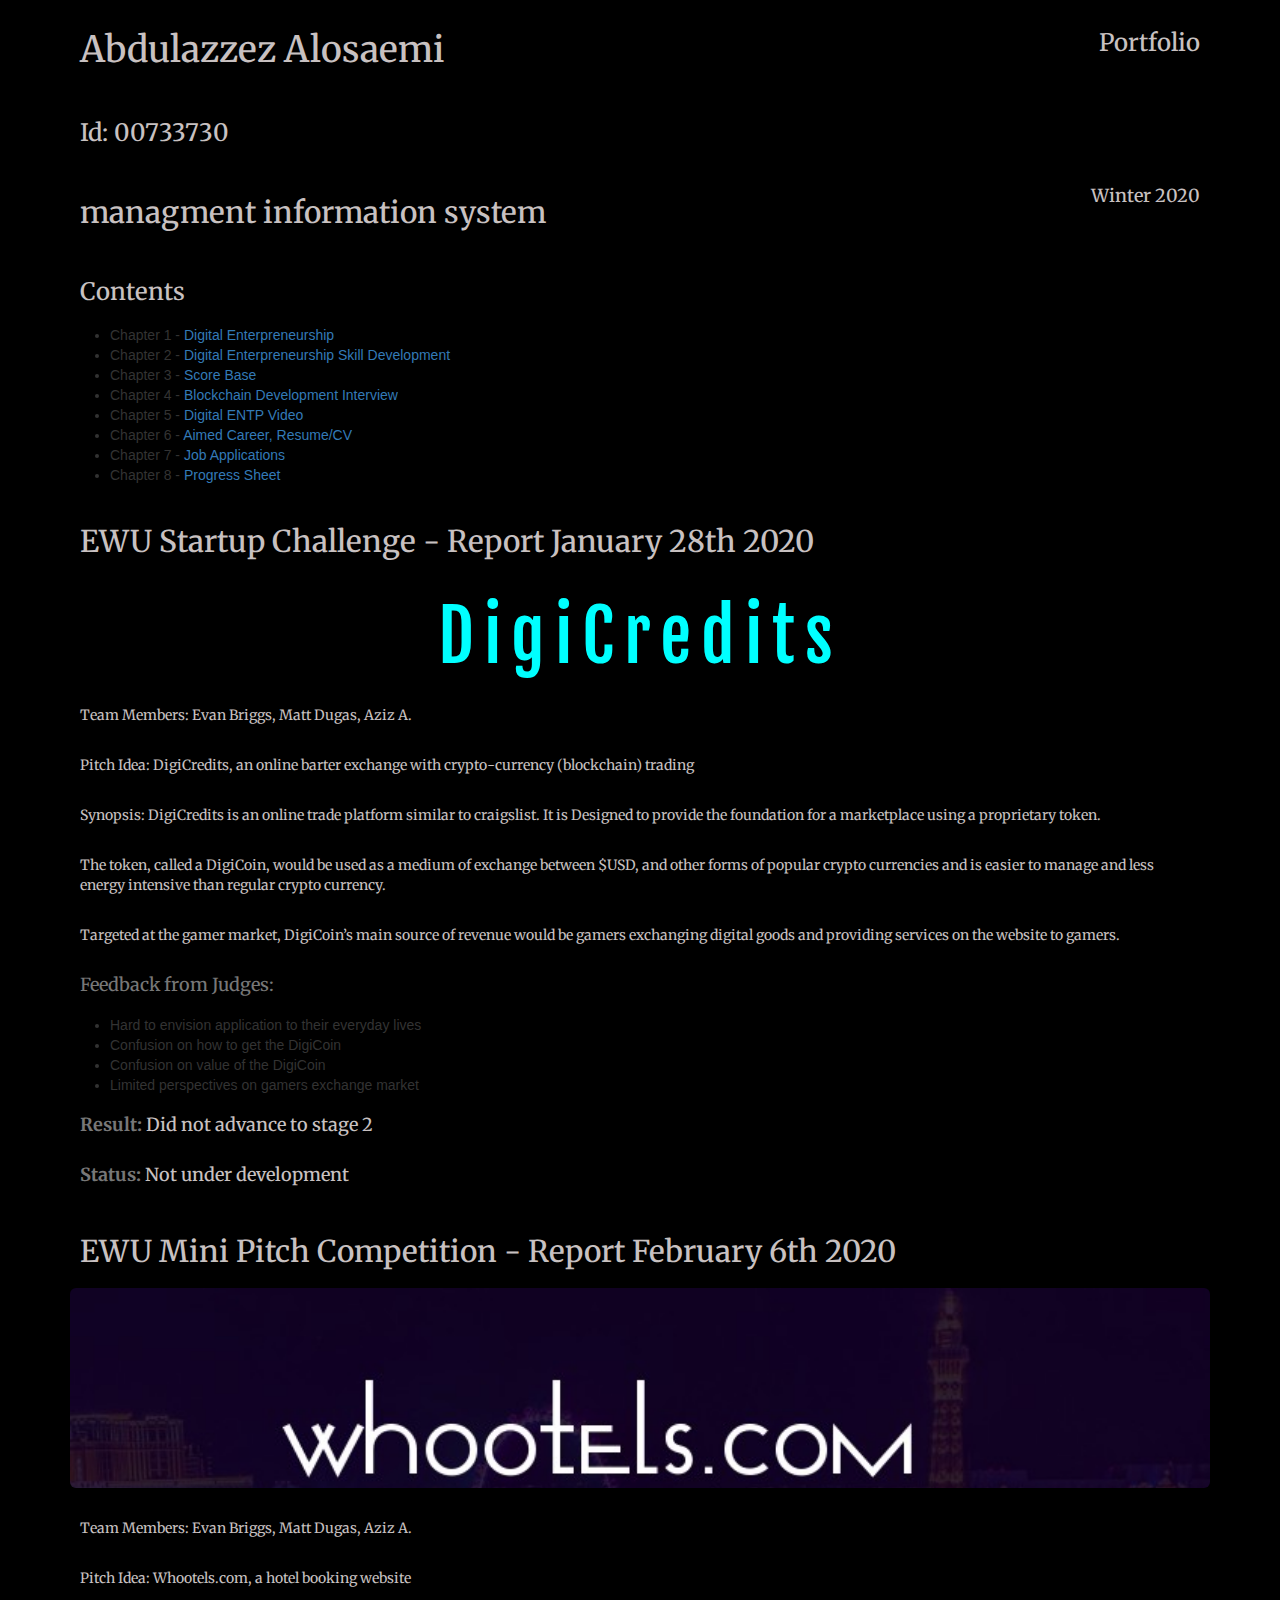
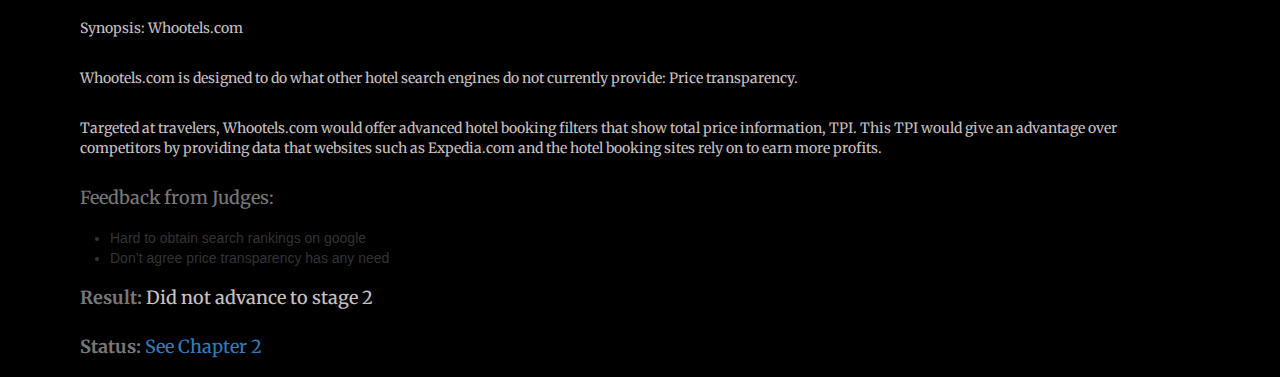
<file: index.html>
<!DOCTYPE html>
<html lang="en">
<head>
    <meta charset="UTF-8">
    <meta name="viewport" content="width=device-width, initial-scale=1.0">
    <meta http-equiv="X-UA-Compatible" content="ie=edge">
    <link href="https://fonts.googleapis.com/css?family=Merriweather&display=swap" rel="stylesheet">
    <link href="https://fonts.googleapis.com/css?family=Fjalla+One&display=swap" rel="stylesheet">
    <link rel="stylesheet" href="https://maxcdn.bootstrapcdn.com/bootstrap/3.4.1/css/bootstrap.min.css">
    <link rel="stylesheet" href="css/styles.css">
    <title>AbdulazzezAlosaemi </title>
</head>
<body>
    <!-- Hero page  -->
    <div class="container hero">
        <div class="row">
            <div class="col-md-6">
                <h1>Abdulazzez Alosaemi </h1>
            </div>
            <div class="col-md-6">
                <h3 style="text-align: right;">Portfolio</h3>
            </div>
        </div>
        <h3>Id: 00733730</h3>
        <div class="row">
            <div class="col-md-6">
                <h2>managment information system</h2>
            </div>
            <div class="col-md-6">
                <h4 style="text-align: right;">Winter 2020</h4>
            </div>
        </div>
    </div>
    <!-- End Hero  -->
    <!-- Contents  -->
    <div class="container  Contents">
        <h3>Contents</h3>
        <ul>
            <li> Chapter 1 -<a href="index.html"> Digital Enterpreneurship</a></li>
            <li> Chapter 2 -<a href="chapter2.html"> Digital Enterpreneurship Skill Development</a></li>
            <li> Chapter 3 -<a href="chapter3.html"> Score Base</a></li>
            <li> Chapter 4 -<a href="chapter4.html"> Blockchain Development Interview</a></li>
            <li> Chapter 5 -<a href="chapter5.html"> Digital ENTP Video</a></li>
            <li> Chapter 6 -<a href="chapter6.html"> Aimed Career, Resume/CV</a></li>
            <li> Chapter 7 -<a href="chapter7.html"> Job Applications</a></li>
            <li> Chapter 8 -<a href="chapter8.html"> Progress Sheet</a></li>
        </ul>
    </div>
    <!-- End Contents -->
    <!-- Report -->
    <div class="container Report">
        <h2>EWU Startup Challenge - Report January 28th 2020</h2>
        <h1 class="text-center" style="color: aqua;font-size: 70px;font-family: 'Fjalla One', sans-serif;letter-spacing: 10px">DigiCredits</h1>
        <p>Team Members: Evan Briggs, Matt Dugas, Aziz A.</p>
        <p>Pitch Idea: DigiCredits, an online barter exchange with crypto-currency (blockchain) trading</p>
        <p>Synopsis: DigiCredits is an online trade platform similar to craigslist. It is Designed to provide the foundation for a marketplace using a proprietary token.</p>
        <p>The token, called a DigiCoin, would be used as a medium of exchange between $USD, and other forms of popular crypto currencies and is easier to manage and less energy intensive than regular crypto currency.</p>
        <p>Targeted at the gamer market, DigiCoin’s main source of revenue would be gamers exchanging digital goods and providing services on the website to gamers.</p>
        <h4 class="text-muted">Feedback from Judges:</h4>
        <ul>
            <li>Hard to envision application to their everyday lives</li>
            <li>Confusion on how to get the DigiCoin</li>
            <li>Confusion on value of the DigiCoin</li>
            <li>Limited perspectives on gamers exchange market</li>
        </ul>
        <h4><b class="text-muted">Result:</b> Did not advance to stage 2</h4>
        <h4><b class="text-muted">Status:</b> Not under development</h4>
    </div>
    <!-- End Report -->

    <div class="container">
        <h2>EWU Mini Pitch Competition - Report February 6th 2020</h2>
        <div class="col-md-12 jumbotron pitch2">
        </div>
        <p>Team Members: Evan Briggs, Matt Dugas, Aziz A.</p>
        <p>Pitch Idea: Whootels.com, a hotel booking website</p>
        <p>Synopsis: Whootels.com</p>
        <p>Whootels.com is designed to do what other hotel search engines do not currently provide: Price transparency.</p>
        <p>Targeted at travelers, Whootels.com would offer advanced hotel booking filters that show total price information, TPI. This TPI would give an advantage over competitors by providing data that websites such as Expedia.com and the hotel booking sites rely on to earn more profits.</p>
        <h4 class="text-muted">Feedback from Judges:</h4>
        <ul>
            <li>Hard to obtain search rankings on google</li>
            <li>Don’t agree price transparency has any need</li>
        </ul>
        <h4><b class="text-muted">Result:</b> Did not advance to stage 2</h4>
        <h4><b class="text-muted">Status:</b> <a href="#">See Chapter 2</a></h4>
    </div>





    <!-- jQuery library -->
<script src="https://ajax.googleapis.com/ajax/libs/jquery/3.4.1/jquery.min.js"></script>

<!-- Latest compiled JavaScript -->
<script src="https://maxcdn.bootstrapcdn.com/bootstrap/3.4.1/js/bootstrap.min.js"></script>
</body>
</html>
</file>
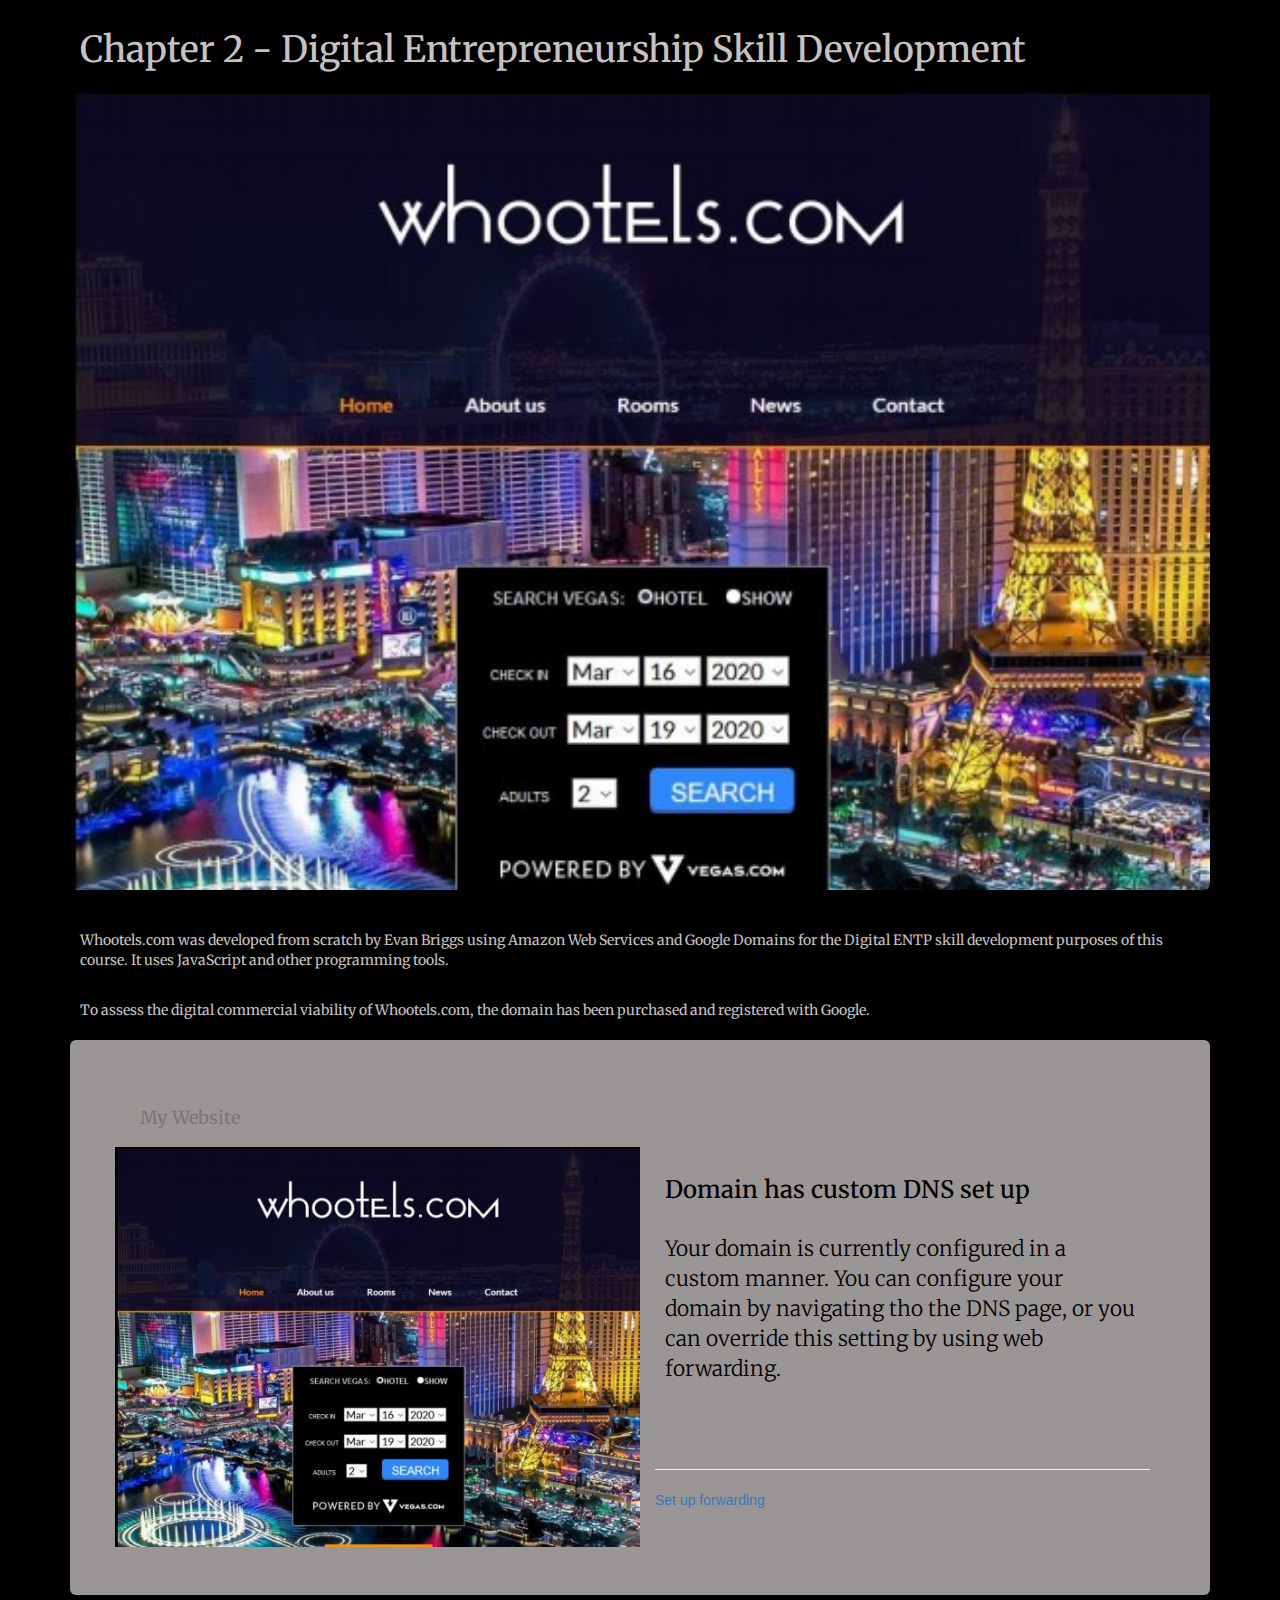
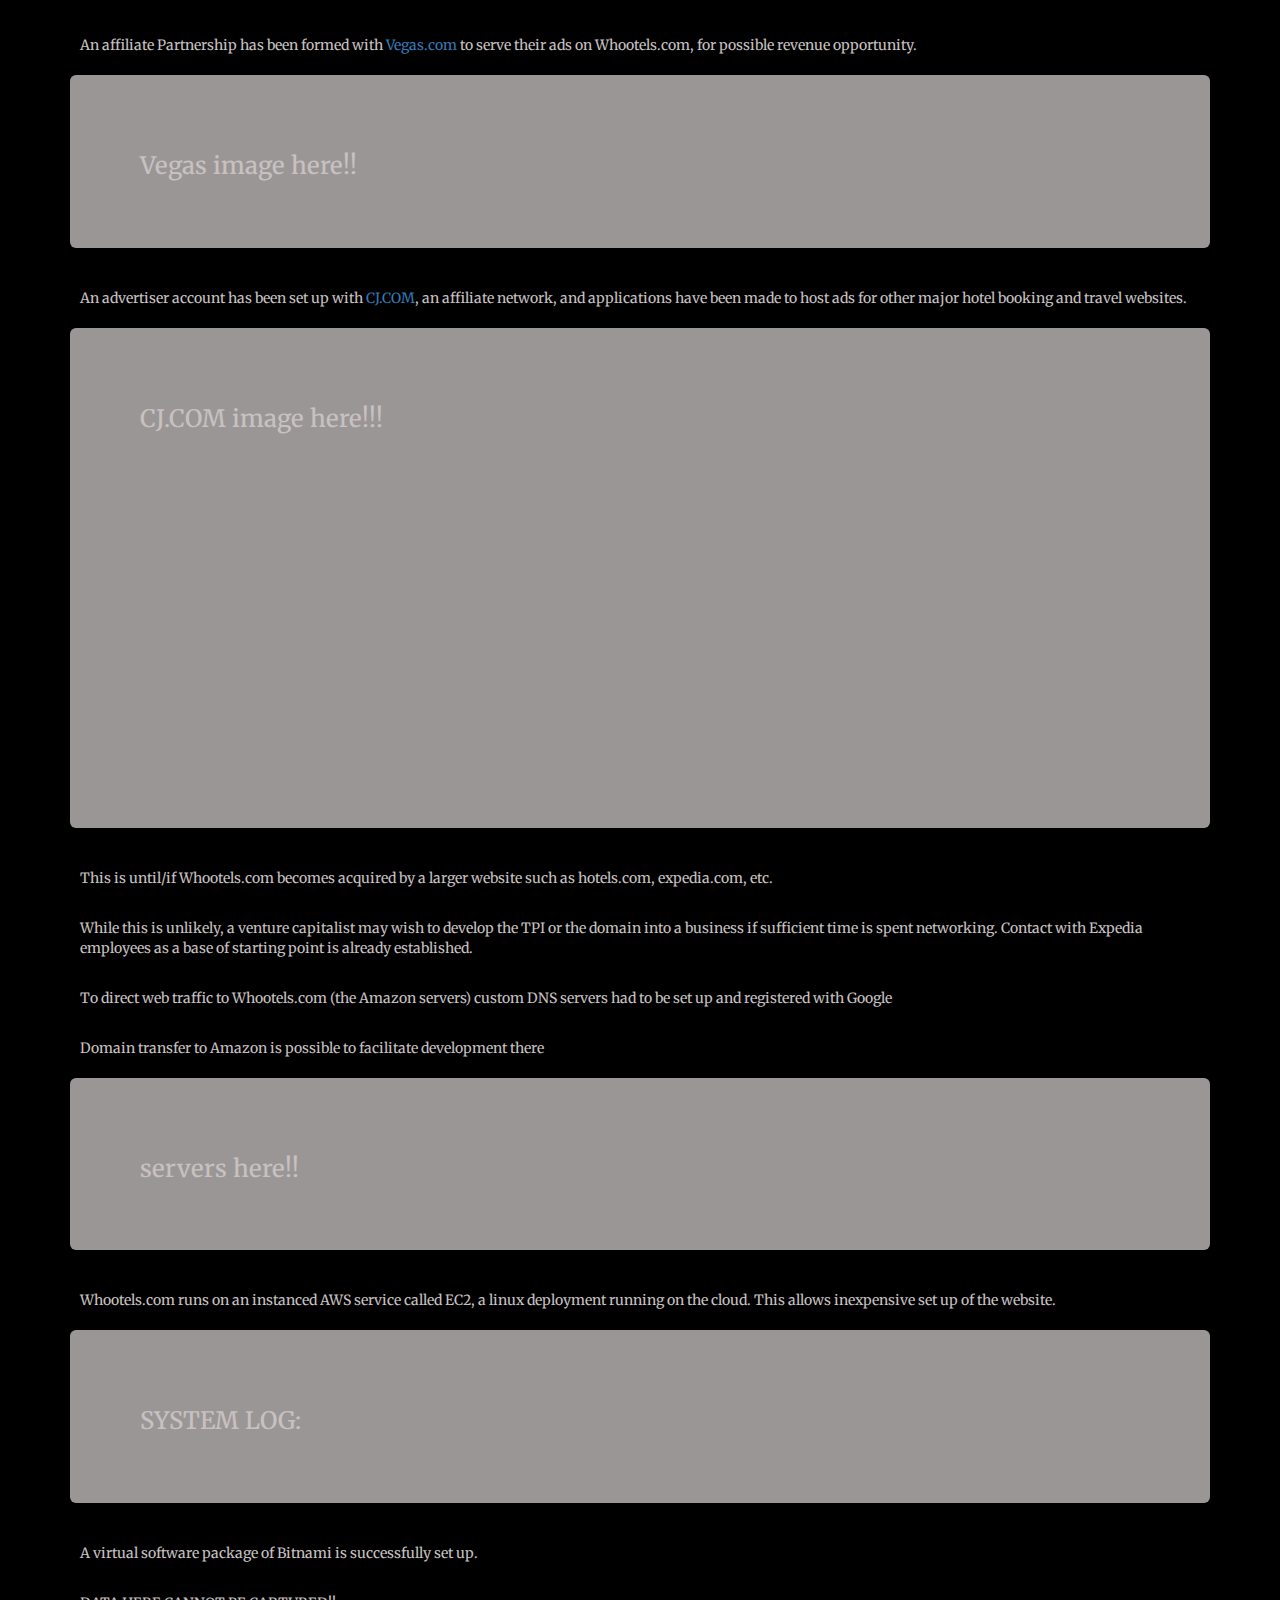
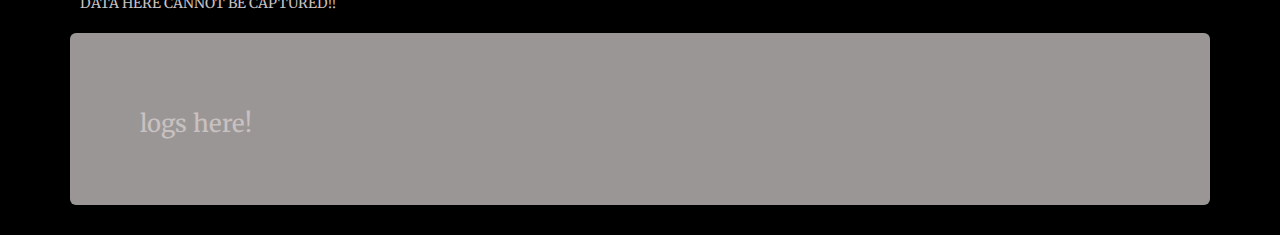
<file: chapter2.html>
<!DOCTYPE html>
<html lang="en">
<head>
    <meta charset="UTF-8">
    <meta name="viewport" content="width=device-width, initial-scale=1.0">
    <meta http-equiv="X-UA-Compatible" content="ie=edge">
    <link href="https://fonts.googleapis.com/css?family=Merriweather&display=swap" rel="stylesheet">
    <link rel="stylesheet" href="https://maxcdn.bootstrapcdn.com/bootstrap/3.4.1/css/bootstrap.min.css">
    <link rel="stylesheet" href="css/styles.css">
    <title>Digital Enterpreneurship Skill Development</title>
</head>
<body>
<div class="container">
        <h1>Chapter 2 - Digital Entrepreneurship Skill Development</h1>
    <div class="jumbotron chapter2" >
    </div>
    <p>Whootels.com was developed from scratch by Evan Briggs using Amazon Web Services and Google Domains for the Digital ENTP skill development purposes of this course. It uses JavaScript and other programming tools.</p>
    <p>To assess the digital commercial viability of Whootels.com, the domain has been purchased and registered with Google.</p>
    <div class="jumbotron">
        <h4 class="text-muted">My Website</h4>
        <div class="row">
            <div class="col-md-6 asided">
            </div>
            <div class="col-md-6">
                <h3 style="color: black;">Domain has custom DNS set up</h3>
                <p style="color: black;">Your domain is currently configured in a custom manner. You can configure your domain by navigating tho the DNS page, or you can override this setting by using web forwarding.</p>
                <br><br>
                <hr>
                <a href="">Set up forwarding</a>
            </div>
        </div>
    </div>
    <p>An affiliate Partnership has been formed with <a href="">Vegas.com</a> to serve their ads on Whootels.com, for possible revenue opportunity.</p>
    <div class="jumbotron">
        <h3>Vegas image here!!</h3>
    </div>
    <p>An advertiser account has been set up with <a href="">CJ.COM</a>, an affiliate network, and applications have been made to host ads for other major hotel booking and travel websites.</p>
    <div class="jumbotron"   style="height: 500px;">
        <h3>CJ.COM image here!!!</h3>
    </div>
    <p>This is until/if Whootels.com becomes acquired by a larger website such as hotels.com, expedia.com, etc.</p>
    <p>While this is unlikely, a venture capitalist may wish to develop the TPI or the domain into a business if sufficient time is spent networking. Contact with Expedia employees as a base of starting point is already established.</p>
    <p>To direct web traffic to Whootels.com (the Amazon servers) custom DNS servers had to be set up and registered with Google</p>
    <p>Domain transfer to Amazon is possible to facilitate development there</p>
    <div class="jumbotron">
        <h3>servers here!!</h3>
    </div>
    <p>Whootels.com runs on an instanced AWS service called EC2, a linux deployment running on the cloud. This allows inexpensive set up of the website.</p>
    <div class="jumbotron">
        <h3>SYSTEM LOG:</h3>
    </div>
    <p>A virtual software package of Bitnami is successfully set up.</p>
    <p>DATA HERE CANNOT BE CAPTURED!!</p>
    <div class="jumbotron">
        <h3>logs here!</h3>
    </div>
</div>


    <!-- jQuery library -->
<script src="https://ajax.googleapis.com/ajax/libs/jquery/3.4.1/jquery.min.js"></script>

<!-- Latest compiled JavaScript -->
<script src="https://maxcdn.bootstrapcdn.com/bootstrap/3.4.1/js/bootstrap.min.js"></script>
</body>
</html>
</file>
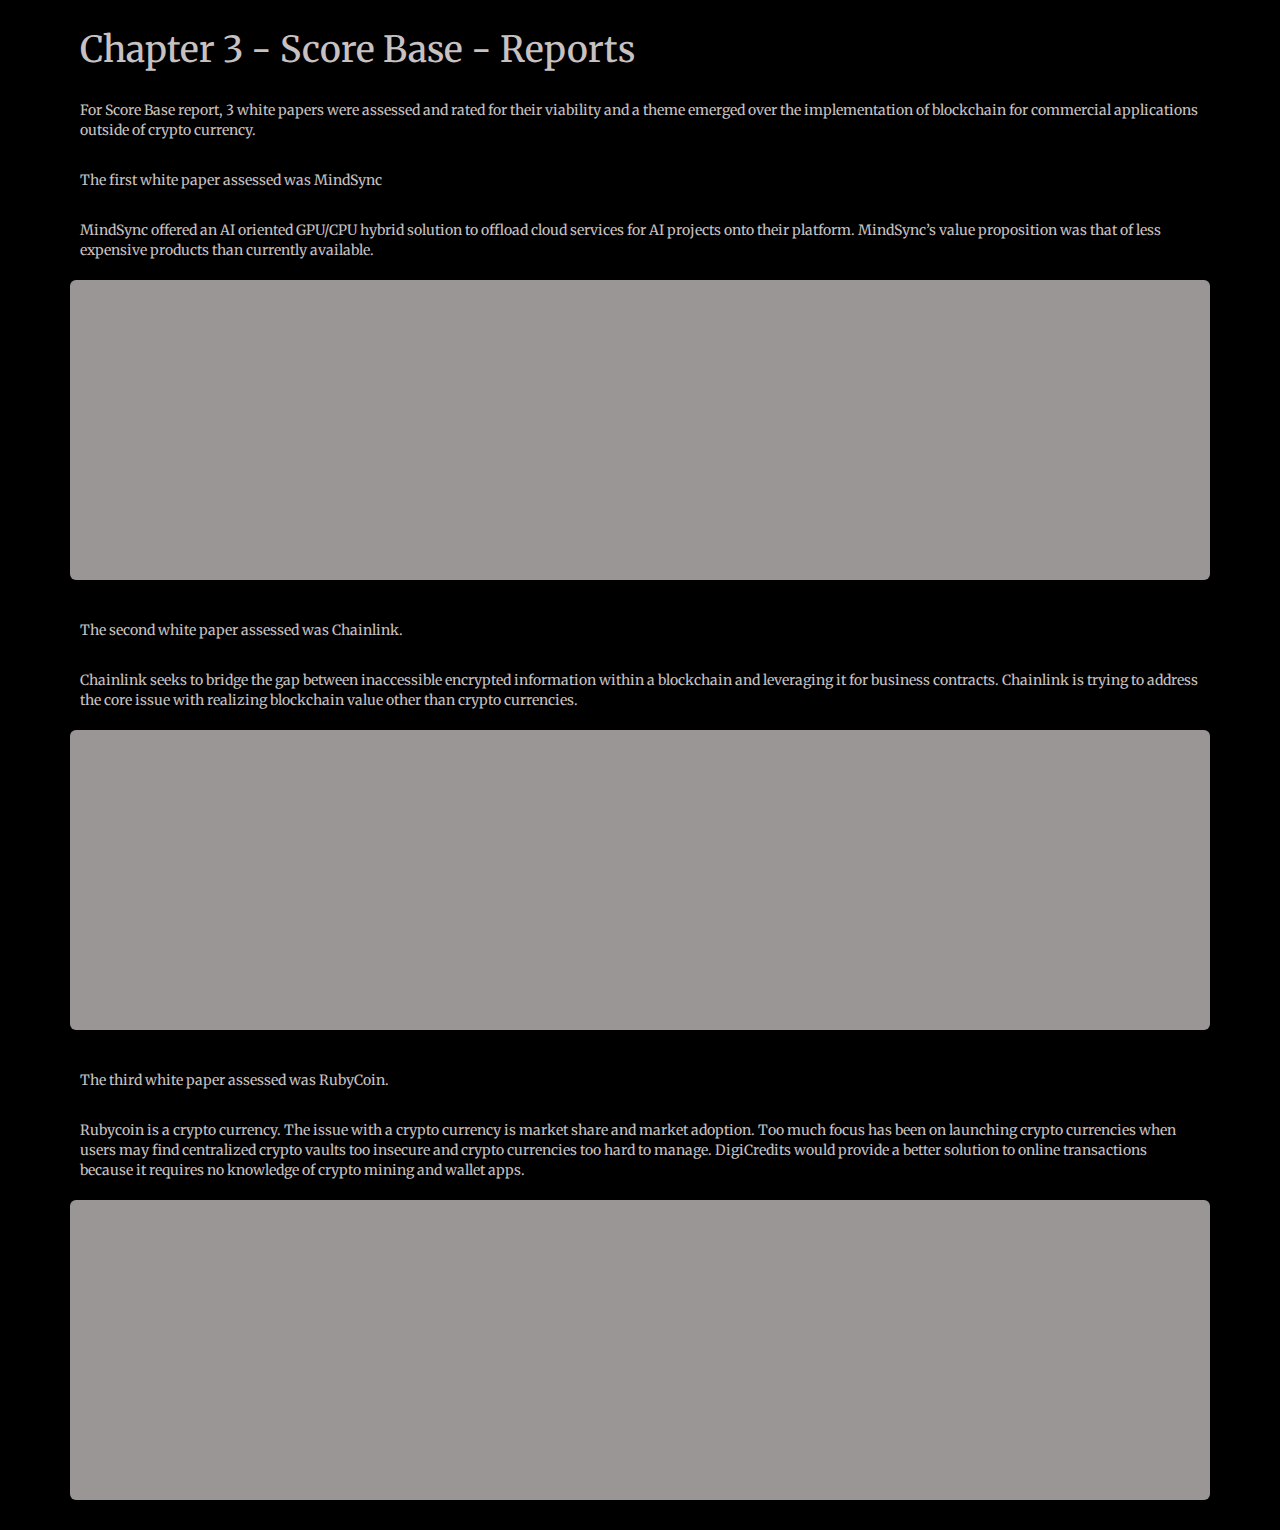
<file: chapter3.html>
<!DOCTYPE html>
<html lang="en">
<head>
    <meta charset="UTF-8">
    <meta name="viewport" content="width=device-width, initial-scale=1.0">
    <meta http-equiv="X-UA-Compatible" content="ie=edge">
    <link href="https://fonts.googleapis.com/css?family=Merriweather&display=swap" rel="stylesheet">
    <link rel="stylesheet" href="https://maxcdn.bootstrapcdn.com/bootstrap/3.4.1/css/bootstrap.min.css">
    <link rel="stylesheet" href="css/styles.css">
    <title>Score Base - Reports</title>
</head>
<body>
    <div class="container">
            <h1>Chapter 3 - Score Base - Reports</h1>
            <p>For Score Base report, 3 white papers were assessed and rated for their viability and a theme emerged over the implementation of blockchain for commercial applications outside of crypto currency.</p>
            <p>The first white paper assessed was MindSync</p>
            <p>MindSync offered an AI oriented GPU/CPU hybrid solution to offload cloud services for AI projects onto their platform. MindSync’s value proposition was that of less expensive products than currently available.</p>
            <div class="jumbotron" style="height: 300px;">
                
            </div>
            <p>The second white paper assessed was Chainlink.</p>
            <p>Chainlink seeks to bridge the gap between inaccessible encrypted information within a blockchain and leveraging it for business contracts. Chainlink is trying to address the core issue with realizing blockchain value other than crypto currencies.</p>
            <div class="jumbotron" style="height: 300px">

            </div>
            <p>The third white paper assessed was RubyCoin.</p>
            <p>Rubycoin is a crypto currency. The issue with a crypto currency is market share and market adoption. Too much focus has been on launching crypto currencies when users may find centralized crypto vaults too insecure and crypto currencies too hard to manage. DigiCredits would provide a better solution to online transactions because it requires no knowledge of crypto mining and wallet apps.</p>
            <div class="jumbotron" style="height: 300px">

            </div>
    </div>



    <!-- jQuery library -->
<script src="https://ajax.googleapis.com/ajax/libs/jquery/3.4.1/jquery.min.js"></script>

<!-- Latest compiled JavaScript -->
<script src="https://maxcdn.bootstrapcdn.com/bootstrap/3.4.1/js/bootstrap.min.js"></script>
</body>
</html>
</file>
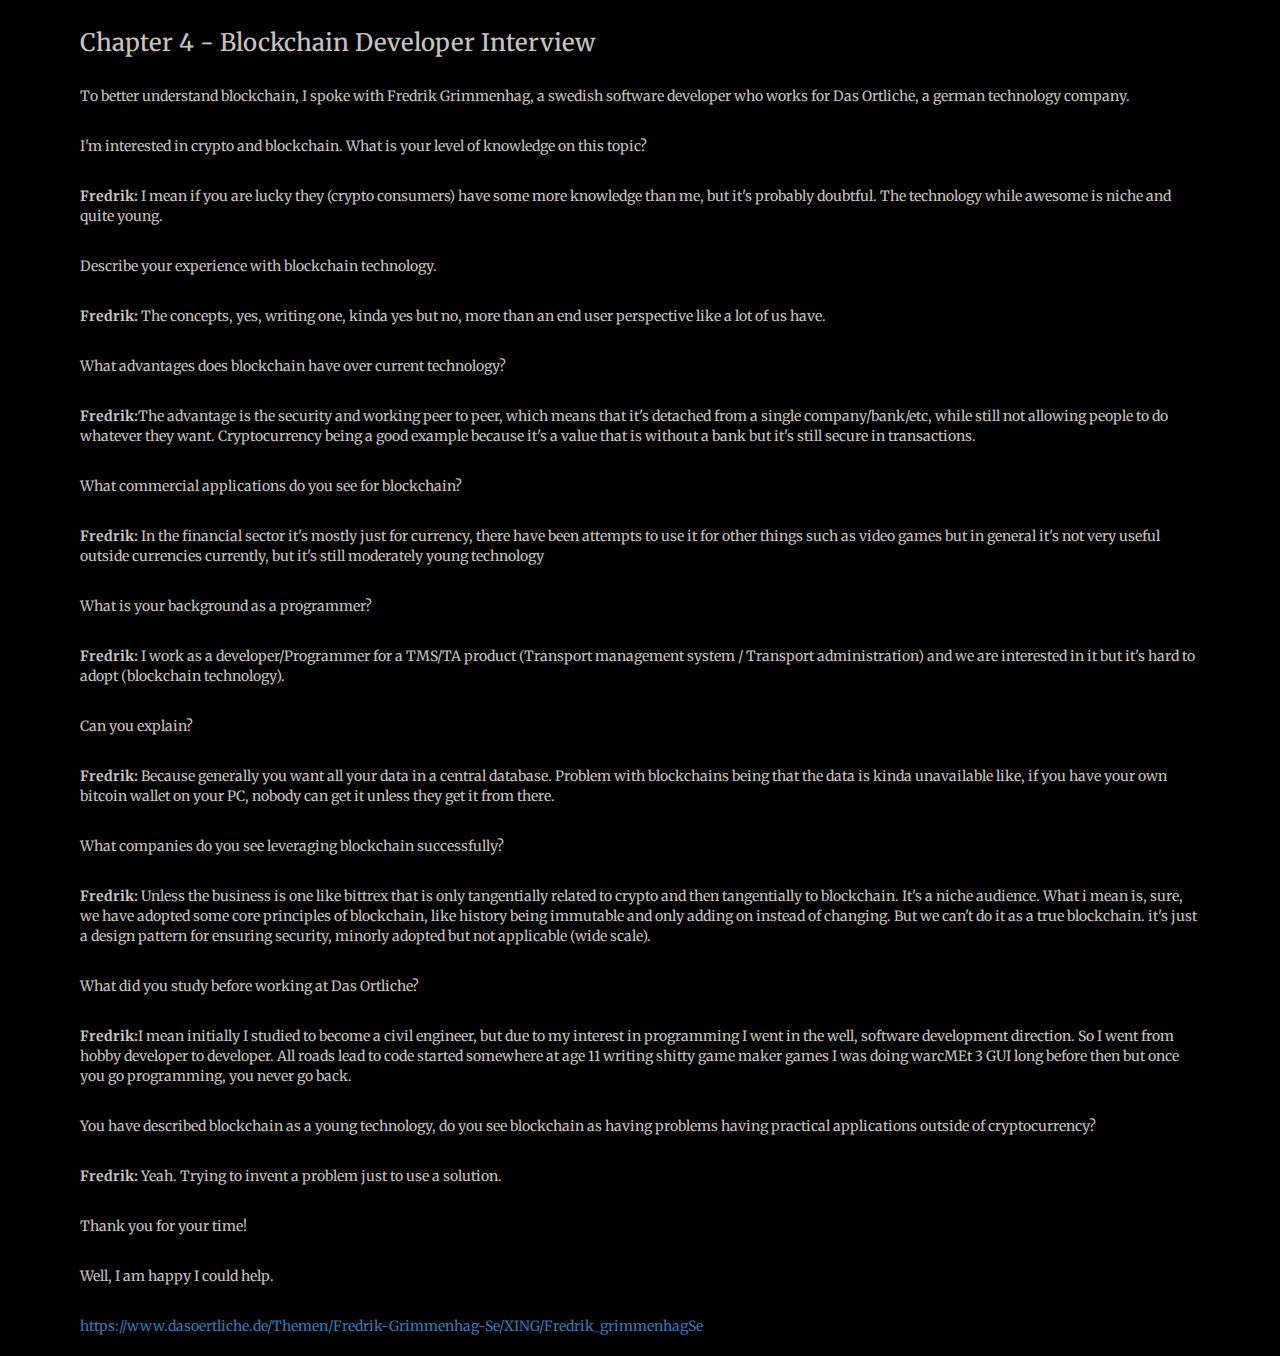
<file: chapter4.html>
<!DOCTYPE html>
<html lang="en">
<head>
    <meta charset="UTF-8">
    <meta name="viewport" content="width=device-width, initial-scale=1.0">
    <meta http-equiv="X-UA-Compatible" content="ie=edge">
    <link href="https://fonts.googleapis.com/css?family=Merriweather&display=swap" rel="stylesheet">
    <link rel="stylesheet" href="https://maxcdn.bootstrapcdn.com/bootstrap/3.4.1/css/bootstrap.min.css">
    <link rel="stylesheet" href="css/styles.css">
    <title>Blockchain Developer Interview</title>
</head>
<body>
    <div class="container">
        <h3>Chapter 4 - Blockchain Developer Interview</h3>
        <p>To better understand blockchain, I spoke with Fredrik Grimmenhag, a swedish software developer who
                works for Das Ortliche, a german technology company.</p>
        <p>I'm interested in crypto and blockchain. What is your level of knowledge on this topic?</p>
        <p><b class="tetxt-muted">Fredrik:</b> I mean if you are lucky they (crypto consumers) have some more knowledge than me, but it's
            probably doubtful. The technology while awesome is niche and quite young.</p>
        <p>Describe your experience with blockchain technology.</p>
        <p><b class="tetxt-muted">Fredrik:</b> The concepts, yes, writing one, kinda yes but no, more than an end user perspective like a lot of
                us have.</p>
        <p>What advantages does blockchain have over current technology?</p>
        <p> <b class="tetxt-muted">Fredrik:</b>The advantage is the security and working peer to peer, which means that it's detached from a
                single company/bank/etc, while still not allowing people to do whatever they want.
                Cryptocurrency being a good example because it's a value that is without a bank but it's still secure in
                transactions.</p>
        <p>What commercial applications do you see for blockchain?</p>
        <p><b class="tetxt-muted">Fredrik:</b> In the financial sector it's mostly just for currency, there have been attempts to use it for other
                things such as video games but in general it's not very useful outside currencies currently, but it's still
                moderately young technology</p>
        <p>What is your background as a programmer?</p>
        <p><b class="tetxt-muted">Fredrik:</b> I work as a developer/Programmer for a TMS/TA product (Transport management system /
                Transport administration) and we are interested in it but it's hard to adopt (blockchain technology).</p>
        <p>Can you explain?</p>
        <p><b class="tetxt-muted">Fredrik:</b> Because generally you want all your data in a central database. Problem with blockchains being
                that the data is kinda unavailable like, if you have your own bitcoin wallet on your PC, nobody can get it
                unless they get it from there.</p>
        <p>What companies do you see leveraging blockchain successfully?</p>
        <p><b class="tetxt-muted">Fredrik:</b> Unless the business is one like bittrex that is only tangentially related to crypto and then
                tangentially to blockchain.
                It's a niche audience. What i mean is, sure, we have adopted some core principles of blockchain, like
                history being immutable and only adding on instead of changing.
                But we can't do it as a true blockchain.
                it's just a design pattern for ensuring security, minorly adopted but not applicable (wide scale).</p>
        <p>What did you study before working at Das Ortliche?</p>
        <p><b class="tetxt-muted">Fredrik:</b>I mean initially I studied to become a civil engineer, but due to my interest in programming I went in the
                well, software development direction. So I went from hobby developer to developer. All roads lead to
                code started somewhere at age 11 writing shitty game maker games
                I was doing warcMEt 3 GUI long before then but once you go programming, you never go back.</p>
        <p>You have described blockchain as a young technology, do you see blockchain as having problems
                having practical applications outside of cryptocurrency?</p>
        <p><b class="tetxt-muted">Fredrik:</b> Yeah. Trying to invent a problem just to use a solution.</p>
        <p>Thank you for your time!</p>
        <p>Well, I am happy I could help.</p>
        <p><a href="">https://www.dasoertliche.de/Themen/Fredrik-Grimmenhag-Se/XING/Fredrik_grimmenhagSe</a></p>
    </div>
    <!-- jQuery library -->
<script src="https://ajax.googleapis.com/ajax/libs/jquery/3.4.1/jquery.min.js"></script>

<!-- Latest compiled JavaScript -->
<script src="https://maxcdn.bootstrapcdn.com/bootstrap/3.4.1/js/bootstrap.min.js"></script>
</body>
</html>
</file>
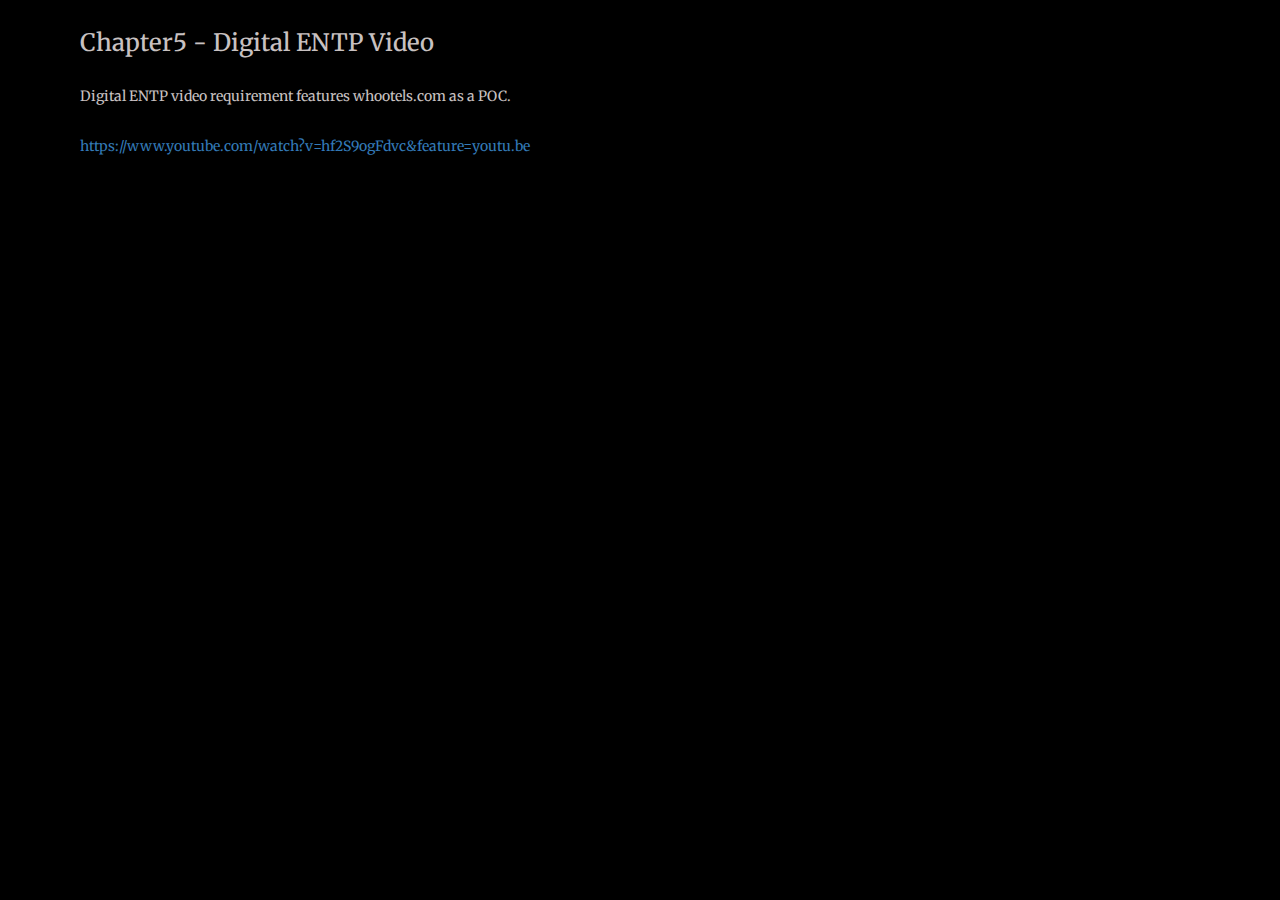
<file: chapter5.html>
<!DOCTYPE html>
<html lang="en">
<head>
    <meta charset="UTF-8">
    <meta name="viewport" content="width=device-width, initial-scale=1.0">
    <meta http-equiv="X-UA-Compatible" content="ie=edge">
    <link href="https://fonts.googleapis.com/css?family=Merriweather&display=swap" rel="stylesheet">
    <link rel="stylesheet" href="https://maxcdn.bootstrapcdn.com/bootstrap/3.4.1/css/bootstrap.min.css">
    <link rel="stylesheet" href="css/styles.css">
    <title>Digital ENTP video</title>
</head>
<body>
    <div class="container">
        <h3>Chapter5 - Digital ENTP Video</h3>
        <p>Digital ENTP video requirement features whootels.com as a POC.</p>
        <p><a href="">https://www.youtube.com/watch?v=hf2S9ogFdvc&feature=youtu.be</a></p>
    </div>
     <!-- jQuery library -->
<script src="https://ajax.googleapis.com/ajax/libs/jquery/3.4.1/jquery.min.js"></script>

<!-- Latest compiled JavaScript -->
<script src="https://maxcdn.bootstrapcdn.com/bootstrap/3.4.1/js/bootstrap.min.js"></script>
</body>
</html>
</file>
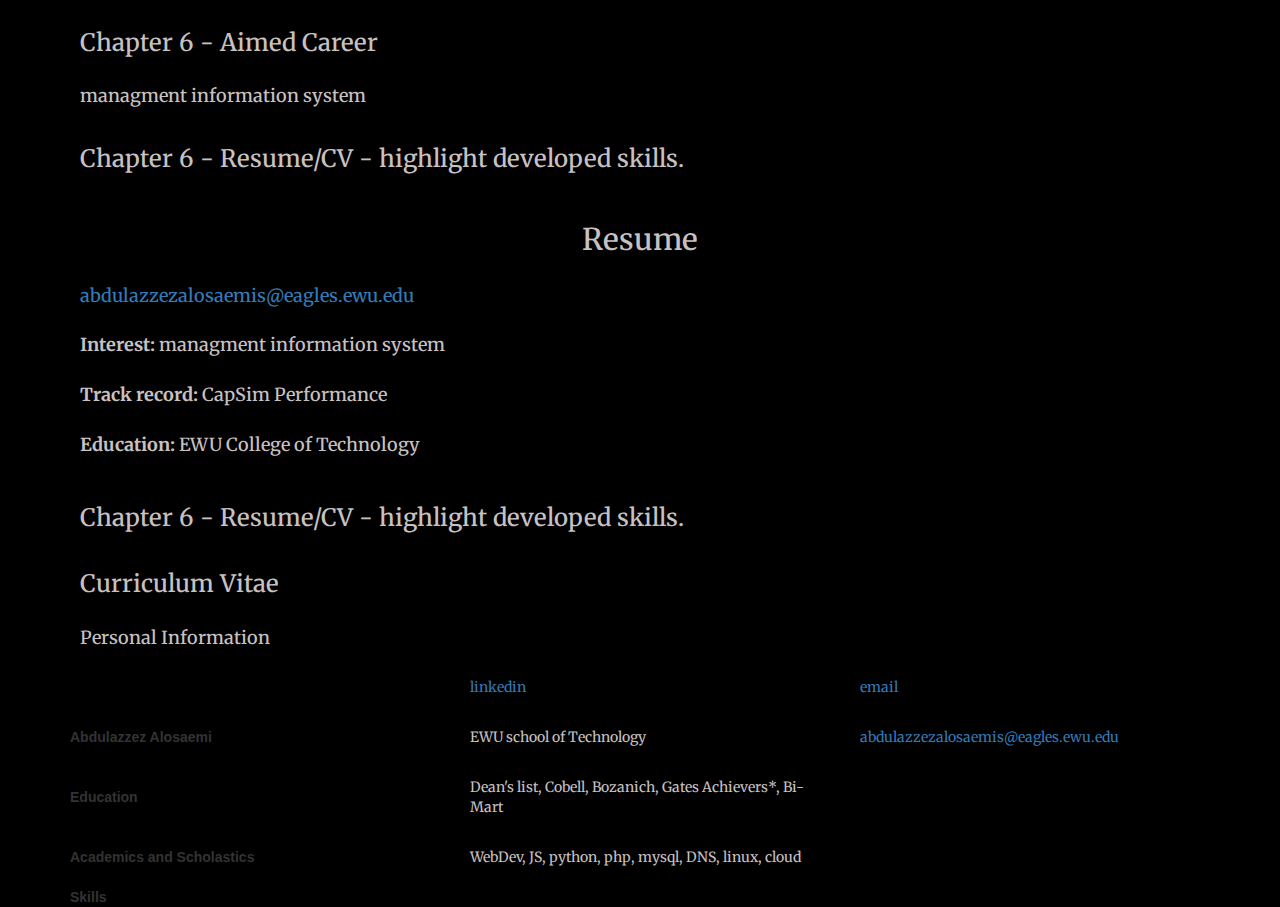
<file: chapter6.html>
<!DOCTYPE html>
<html lang="en">
<head>
    <meta charset="UTF-8">
    <meta name="viewport" content="width=device-width, initial-scale=1.0">
    <meta http-equiv="X-UA-Compatible" content="ie=edge">
    <link href="https://fonts.googleapis.com/css?family=Merriweather&display=swap" rel="stylesheet">
    <link rel="stylesheet" href="https://maxcdn.bootstrapcdn.com/bootstrap/3.4.1/css/bootstrap.min.css">
    <link rel="stylesheet" href="css/styles.css">
    <title>Aimed Career</title>
</head>
<body>
    <div class="container">
            <h3>Chapter 6 - Aimed Career</h3>
            <h4 class="text-nuted">managment information system</h4>
            <h3>Chapter 6 - Resume/CV - highlight developed skills.</h3>
    </div>
    <div class="container">
        <h2 class="text-center">Resume</h2>
        <h4 ><a href="">abdulazzezalosaemis@eagles.ewu.edu</a></h4>
        <h4><b>Interest: </b>managment information system</h4>
        <h4><b>Track record: </b>CapSim Performance</h4>
        <h4><b>Education: </b>EWU College of Technology</h4>
    </div>
    <div class="container">
        <h3>Chapter 6 - Resume/CV - highlight developed skills.</h3>
        <h3>Curriculum Vitae</h3>
        <h4>Personal Information</h4>
        <div class="row">
            <div class="col-md-4">
                <br><br><br>
                <h><b>Abdulazzez Alosaemi</b></h4><br><br><br>
                <h><b>Education</b></h4><br><br><br>
                <h><b>Academics and Scholastics</b></h4><br><br>
                <h><b>Skills</b></h4>
            </div>
            <div class="col-md-4">
                <p><a href="">linkedin</a></p>
                <p>EWU school of Technology</p>
                <p>Dean's list, Cobell, Bozanich, Gates Achievers*, Bi-Mart</p>
                <p>WebDev, JS, python, php, mysql, DNS, linux, cloud</p>
            </div>
            <div class="col-md-4">
                <p><a href="email">email</a></p>
                <p><a href="">abdulazzezalosaemis@eagles.ewu.edu</a></p>
            </div>
        </div>
    </div>
     <!-- jQuery library -->
<script src="https://ajax.googleapis.com/ajax/libs/jquery/3.4.1/jquery.min.js"></script>

<!-- Latest compiled JavaScript -->
<script src="https://maxcdn.bootstrapcdn.com/bootstrap/3.4.1/js/bootstrap.min.js"></script>
</body>
</html>
</file>
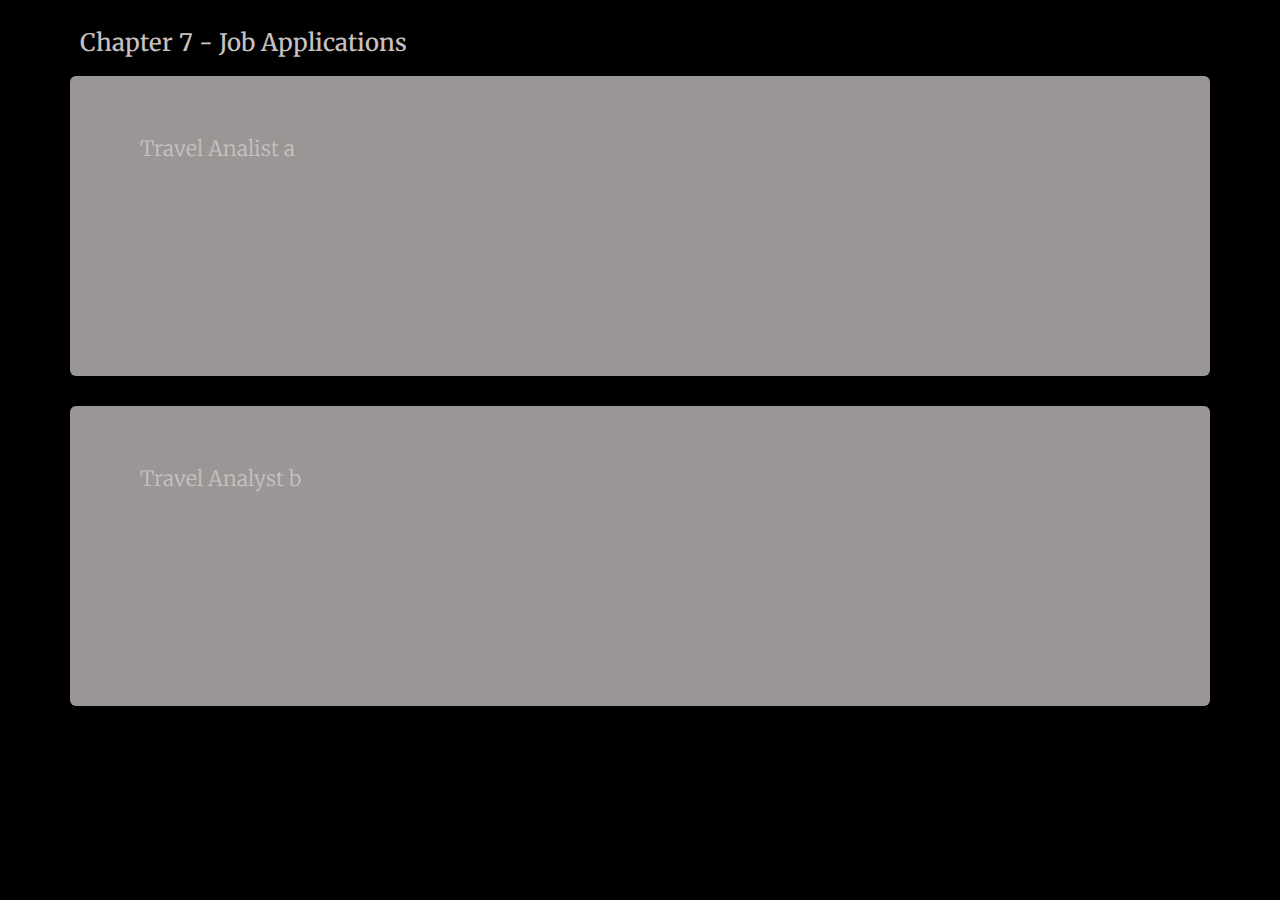
<file: chapter7.html>
<!DOCTYPE html>
<html lang="en">
<head>
    <meta charset="UTF-8">
    <meta name="viewport" content="width=device-width, initial-scale=1.0">
    <meta http-equiv="X-UA-Compatible" content="ie=edge">
    <link href="https://fonts.googleapis.com/css?family=Merriweather&display=swap" rel="stylesheet">
    <link rel="stylesheet" href="https://maxcdn.bootstrapcdn.com/bootstrap/3.4.1/css/bootstrap.min.css">
    <link rel="stylesheet" href="css/styles.css">
    <title>Job Applications</title>
</head>
<body>
   <div class="container">
        <h3>Chapter 7 - Job Applications</h3>
    <div class="jumbotron" style="min-height: 300px;">
        <p>Travel Analist a</p>
    </div>
    <div class="jumbotron" style="min-height: 300px;">
        <p>Travel Analyst b</p>
    </div>
   </div>

     <!-- jQuery library -->
<script src="https://ajax.googleapis.com/ajax/libs/jquery/3.4.1/jquery.min.js"></script>

<!-- Latest compiled JavaScript -->
<script src="https://maxcdn.bootstrapcdn.com/bootstrap/3.4.1/js/bootstrap.min.js"></script>
</body>
</html>
</file>
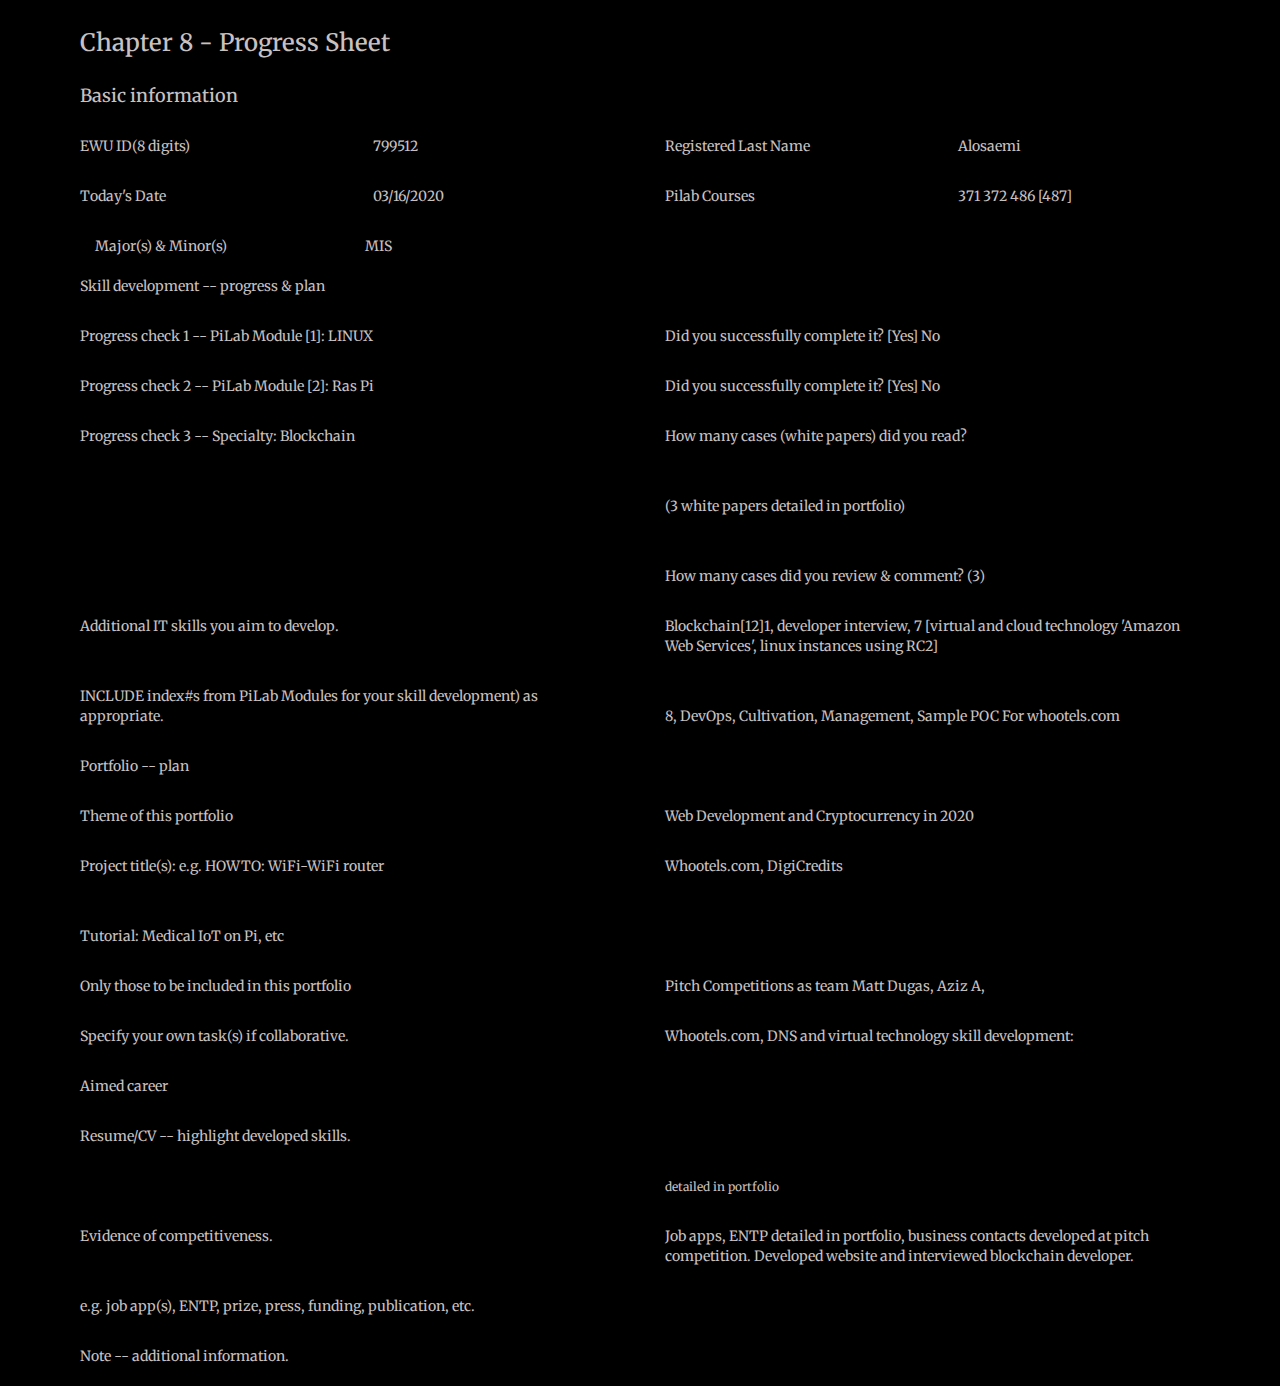
<file: chapter8.html>
<!DOCTYPE html>
<html lang="en">
<head>
    <meta charset="UTF-8">
    <meta name="viewport" content="width=device-width, initial-scale=1.0">
    <meta http-equiv="X-UA-Compatible" content="ie=edge">
    <link href="https://fonts.googleapis.com/css?family=Merriweather&display=swap" rel="stylesheet">
    <link rel="stylesheet" href="https://maxcdn.bootstrapcdn.com/bootstrap/3.4.1/css/bootstrap.min.css">
    <link rel="stylesheet" href="css/styles.css">
    <title>Progress Sheet</title>
</head>
<body>
    <div class="container">
            <h3>Chapter 8 - Progress Sheet</h3>
        <h4>Basic information</h4>
        <div class="row">
            <div class="col-md-3">
                <p>EWU ID(8 digits)</p>
            </div>
            <div class="col-md-3">
                <p>799512</p>
            </div>
            <div class="col-md-3">
                <p>Registered Last Name</p>
            </div>
            <div class="col-md-3">
                <p>Alosaemi </p>
            </div>
        </div>
        <div class="row">
                <div class="col-md-3">
                    <p>Today's Date</p>
                </div>
                <div class="col-md-3">
                    <p>03/16/2020</p>
                </div>
                <div class="col-md-3">
                    <p>Pilab Courses</p>
                </div>
                <div class="col-md-3">
                    <p>371 372 486 [487] </p>
                </div>
        </div>
        <div class="row col-md-6">
            <div class="col-md-6">
                    <p>Major(s) & Minor(s)</p>
            </div>
            <div class="col-md-6">
                <p>MIS</p>
            </div>
        </div>
        <br><br>
        <p>Skill development -- progress & plan</p>
        <div class="row">
            <div class="col-md-6">
                <p>Progress check 1 -- PiLab Module [1]: LINUX</p>
            </div>
            <div class="col-md-6">
                <p>Did you successfully complete it? [Yes] No</p>
            </div>
        </div>

        <div class="row">
                <div class="col-md-6">
                <p>Progress check 2 -- PiLab Module [2]: Ras Pi</p>
                </div>
                <div class="col-md-6">
                    <p>Did you successfully complete it? [Yes] No</p>
                </div>
            </div>

            <div class="row">
                    <div class="col-md-6">
                        <p>Progress check  3 -- Specialty: Blockchain</p>
                    </div>
                    <div class="col-md-6">
                        <p>How many cases (white papers) did you read?</p>
                        <br>
                        <p>(3 white papers detailed in portfolio)</p>
                        <br>
                        <p>How many cases did you review & comment? (3)</p>
                    </div>
                </div>

                <div class="row">
                        <div class="col-md-6">
                            <p>Additional IT skills you aim to develop.</p>
                            <br>
                            <p>INCLUDE index#s from PiLab Modules for
                                    your skill development) as appropriate.</p>
                        </div>
                        <div class="col-md-6">
                            <p>Blockchain[12]1, developer interview, 7 [virtual and
                                    cloud technology 'Amazon Web Services', linux
                                    instances using RC2]</p>
                            <br>
                            <p>8, DevOps, Cultivation, Management, Sample POC
                                    For whootels.com</p>
                        </div>
                    </div>
                    <p>Portfolio -- plan</p>
                    <div class="row">
                        <div class="col-md-6">
                            <p>Theme of this portfolio</p>
                        </div>
                        <div class="col-md-6">
                            <p>Web Development and Cryptocurrency in 2020</p>
                        </div>
                    </div>
                    <div class="row">
                            <div class="col-md-6">
                                <p>Project title(s): e.g. HOWTO: WiFi-WiFi router</p>
                                <br>
                                <p>Tutorial: Medical IoT on Pi, etc</p>
                            </div>
                            <div class="col-md-6">
                                <p>Whootels.com, DigiCredits</p>
                            </div>
                        </div>
                        <div class="row">
                                <div class="col-md-6">
                                    <p>Only those to be included in this portfolio</p>
                                </div>
                                <div class="col-md-6">
                                    <p>Pitch Competitions as team Matt Dugas, Aziz A,</p>
                                </div>
                            </div>
                            <div class="row">
                                    <div class="col-md-6">
                                        <p>Specify your own task(s) if collaborative.</p>
                                    </div>
                                    <div class="col-md-6">
                                        <p>Whootels.com, DNS and virtual technology skill
                                                development:</p>
                                    </div>
                                </div>
                    <p>Aimed career</p>
                    <div class="row">
                        <div class="col-md-6">
                            <p>Resume/CV -- highlight developed skills.</p>
                        </div>
                        <div class="col-md-6">
                            <p><a href="https://www.linkedin.com/in/evan-briggs-739132112/"></a></p>
                            <br>
                            <p><small>detailed in portfolio</small></p>
                        </div>
                    </div>
                    <div class="row">
                        <div class="col-md-6">
                            <p>Evidence of competitiveness.</p>
                            <br>
                            <p>e.g. job app(s), ENTP, prize, press, funding,
                                    publication, etc.</p>
                        </div>
                        <div class="col-md-6">
                            <p>Job apps, ENTP detailed in portfolio, business contacts
                                    developed at pitch competition. Developed website
                                    and interviewed blockchain developer.</p>
                        
                        </div>
                    </div>
                    <p>Note -- additional information.</p>
    </div>
     <!-- jQuery library -->
<script src="https://ajax.googleapis.com/ajax/libs/jquery/3.4.1/jquery.min.js"></script>

<!-- Latest compiled JavaScript -->
<script src="https://maxcdn.bootstrapcdn.com/bootstrap/3.4.1/js/bootstrap.min.js"></script>
</body>
</html>
</file>
<file: css/styles.css>
body {
	background-color: rgb(0, 0, .1);
}
h1,h2,h3,h4,h5,h6,p{
    color: rgb(200, 193, 193);
    font-family: 'Merriweather', serif;
    padding: 10px;
}
.jumbotron{
    background-color: #9b9696;
}
.pitch2{
    background-image: url('../img/picth2.jpg');
    background-size: cover;
    height: 200px;
}
.chapter2{
    background-image: url('../img/chapter2.jpg');
    background-size: cover;
    height: 800px;
}
.asided{
    background-image: url('../img/chapter2.jpg');
    background-size: cover;
    height: 400px;
}
</file>
